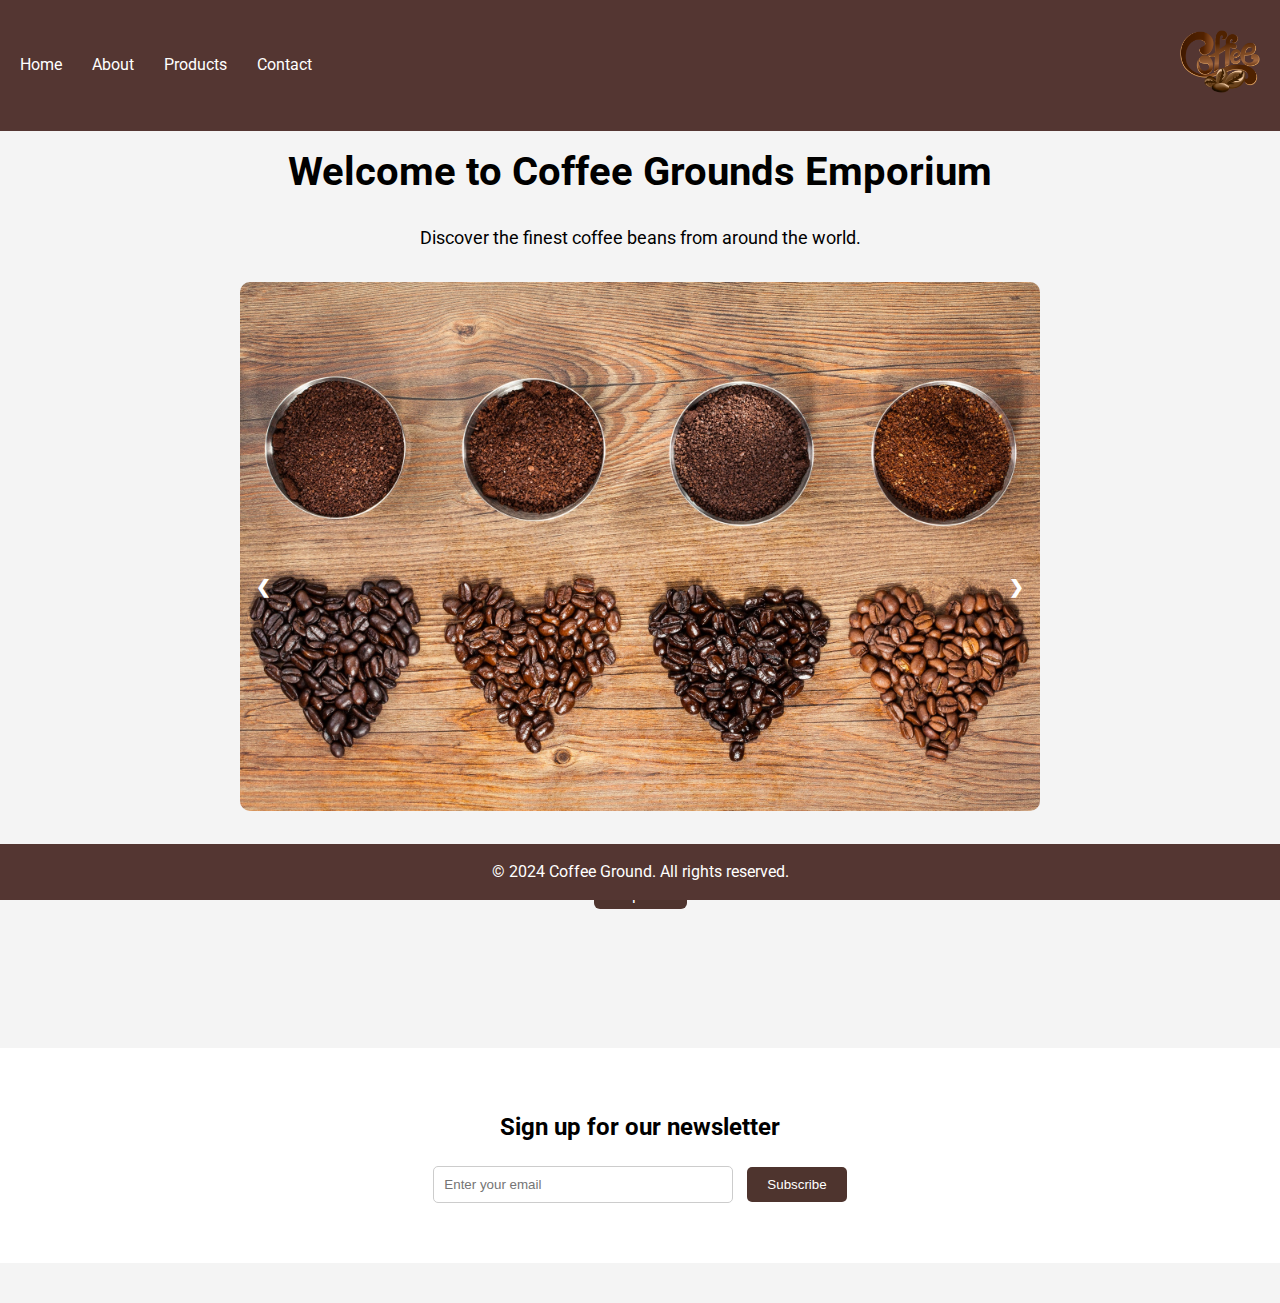
<file: index.html>
<!DOCTYPE html>
<html lang="en">
<head>
    <meta charset="UTF-8">
    <meta name="viewport" content="width=device-width, initial-scale=1.0">
    <title>Coffee Ground</title>
    <link rel="stylesheet" href="style/styles.css">
    <link href="https://fonts.googleapis.com/css2?family=Roboto:wght@400;700&family=Lora:wght@400;700&display=swap" rel="stylesheet">

</head>
<body>
    <header>
        <nav>
            <ul>
                <li><a href="./index.html">Home</a></li>
                <li><a href="./about.html">About</a></li>
                <li><a href="./products.html">Products</a></li>
                <li><a href="./contact.html">Contact</a></li>
            </ul>
        </nav>
        <div class="logo">
            <img src="./images/logocoffeground.png" alt="Coffee Ground Logo">
        </div>
    </header>
    <section class="hero">

        <h1>Welcome to Coffee Grounds Emporium</h1>
        <p>Discover the finest coffee beans from around the world.</p>

        <!-- Slideshow container -->
        <div class="slideshow-container">

            <!-- Full-width images with number and caption text -->
            <div class="mySlides fade">
            <img src="./images/coffee_slide1.jpeg" style="width:80%">
            </div>
        
            <div class="mySlides fade">
            <img src="./images/coffee_slide2.jpg" style="width:80%">
            </div>

            <div class="mySlides fade">
                <img src="./images/coffee_slide3.jpg" style="width:80%">
                </div>
        
            <!-- Next and previous buttons -->
            <a class="prev" onclick="plusSlides(-1)">&#10094;</a>
            <a class="next" onclick="plusSlides(1)">&#10095;</a>
        </div>
        <br>
        
        <!-- The dots/circles -->
        <div style="text-align:center">
            <span class="dot" onclick="currentSlide(1)"></span>
            <span class="dot" onclick="currentSlide(2)"></span>
            <span class="dot" onclick="currentSlide(3)"></span>
        </div>

        <a href="./products.html" class="cta">Shop Now</a>
    </section>
    <div class="newsletter">
        <h2>Sign up for our newsletter</h2>
        <form id="subscribe-form">
            <input type="email" id="email" placeholder="Enter your email" required>
            <button type="submit">Subscribe</button>
        </form>
    </div>
    <footer>
        <p>&copy; 2024 Coffee Ground. All rights reserved.</p>
    </footer>

    <script src="./js/script.js" defer></script> <!-- Reference to the external JavaScript file -->
</body>
</html>
</file>
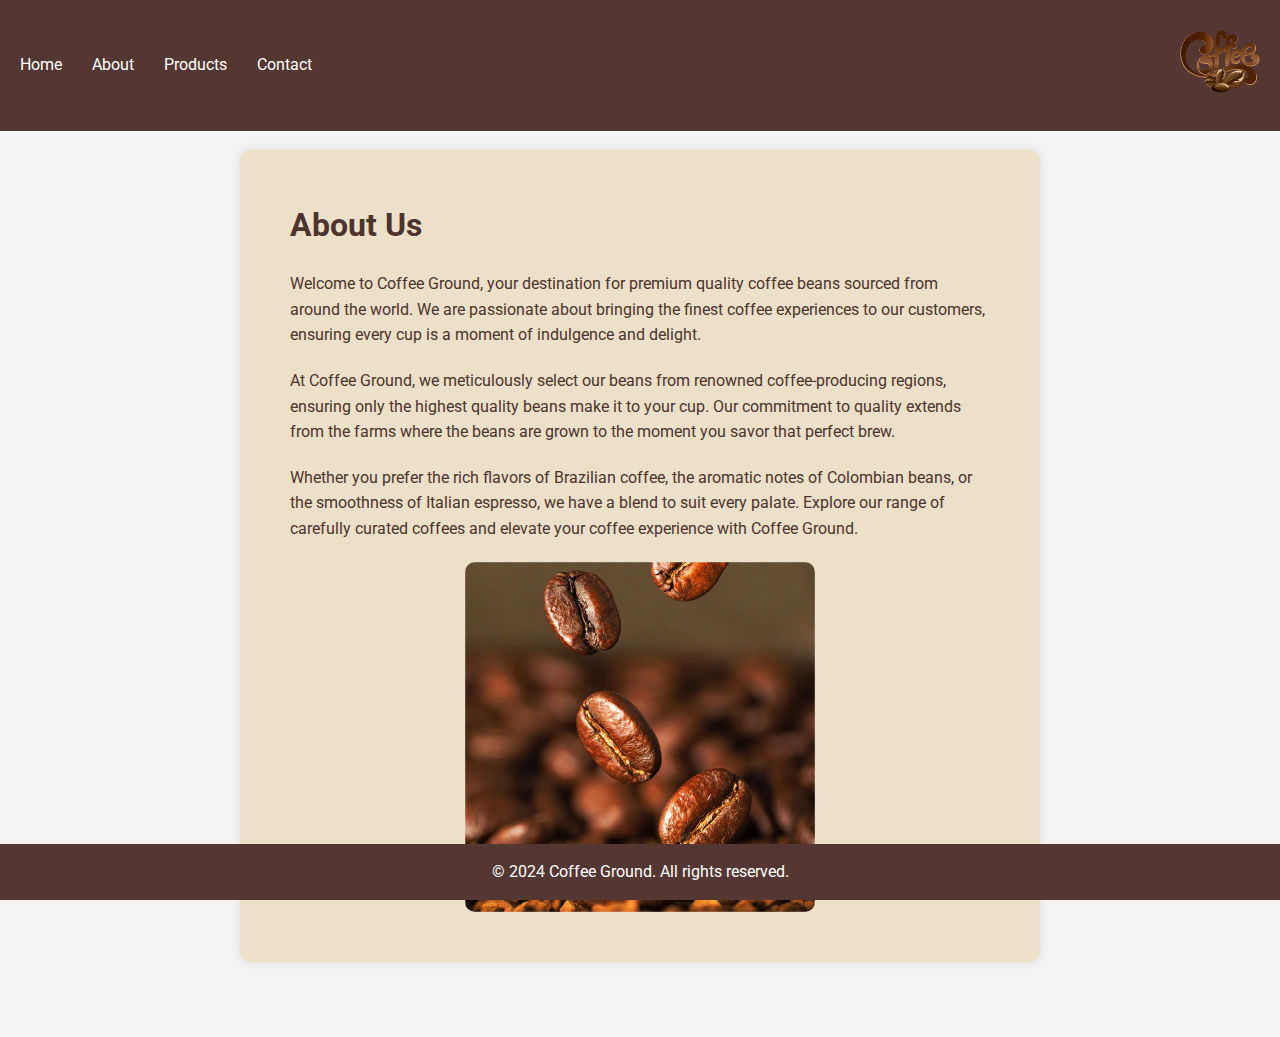
<file: about.html>
<!DOCTYPE html>
<html lang="en">
<head>
    <meta charset="UTF-8">
    <meta name="viewport" content="width=device-width, initial-scale=1.0">
    <title>Coffee Ground</title>
    <link rel="stylesheet" href="style/styles.css">
    <link href="https://fonts.googleapis.com/css2?family=Roboto:wght@400;700&family=Lora:wght@400;700&display=swap" rel="stylesheet">

</head>
<body>
    <header>
        <nav>
            <ul>
                <li><a href="./index.html">Home</a></li>
                <li><a href="./about.html">About</a></li>
                <li><a href="./products.html">Products</a></li>
                <li><a href="./contact.html">Contact</a></li>
            </ul>
        </nav>
        <div class="logo">
            <img src="./images/logocoffeground.png" alt="Coffee Ground Logo">
        </div>
    </header>
    <section class="about">
        <h2>About Us</h2>
        <p>Welcome to Coffee Ground, your destination for premium quality coffee beans sourced from around the world. We are passionate about bringing the finest coffee experiences to our customers, ensuring every cup is a moment of indulgence and delight.</p>
        <p>At Coffee Ground, we meticulously select our beans from renowned coffee-producing regions, ensuring only the highest quality beans make it to your cup. Our commitment to quality extends from the farms where the beans are grown to the moment you savor that perfect brew.</p>
        <p>Whether you prefer the rich flavors of Brazilian coffee, the aromatic notes of Colombian beans, or the smoothness of Italian espresso, we have a blend to suit every palate. Explore our range of carefully curated coffees and elevate your coffee experience with Coffee Ground.</p>
        <img src="./images/grounds.webp">
    </section>
    <footer>
        <p>&copy; 2024 Coffee Ground. All rights reserved.</p>
    </footer>
</body>
</html>
</file>
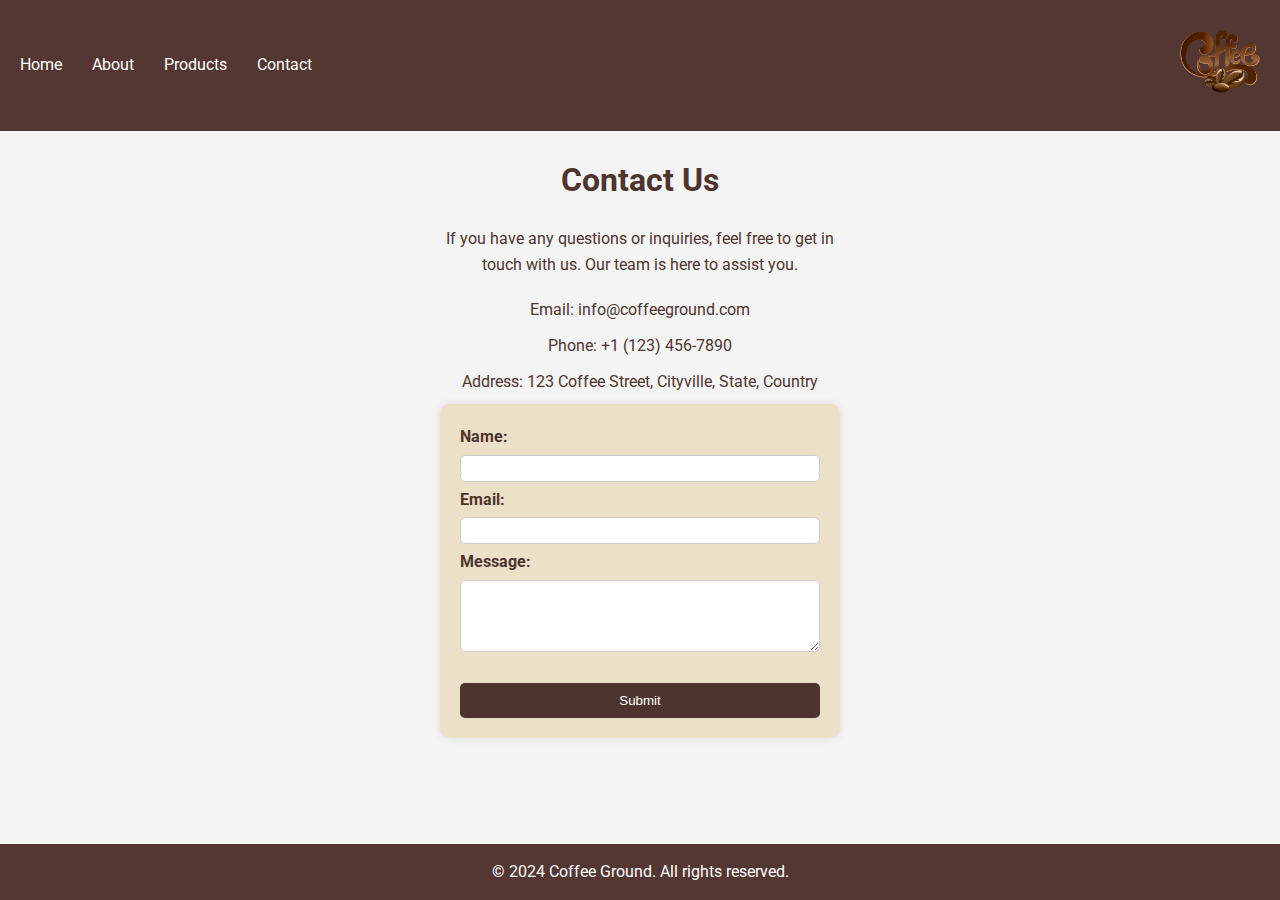
<file: contact.html>
<!DOCTYPE html>
<html lang="en">
<head>
    <meta charset="UTF-8">
    <meta name="viewport" content="width=device-width, initial-scale=1.0">
    <title>Coffee Ground</title>
    <link rel="stylesheet" href="style/styles.css">
    <link href="https://fonts.googleapis.com/css2?family=Roboto:wght@400;700&family=Lora:wght@400;700&display=swap" rel="stylesheet">
</head>
<body>
    <header>
        <nav>
            <ul>
                <li><a href="./index.html">Home</a></li>
                <li><a href="./about.html">About</a></li>
                <li><a href="./products.html">Products</a></li>
                <li><a href="./contact.html">Contact</a></li>
            </ul>
        </nav>
        <div class="logo">
            <img src="./images/logocoffeground.png" alt="Coffee Ground Logo">
        </div>
    </header>
    <section class="contact">
        <div class="contact-info">
            <h1>Contact Us</h1>
            <p>If you have any questions or inquiries, feel free to get in touch with us. Our team is here to assist you.</p>
            <ul>
                <li>Email: info@coffeeground.com</li>
                <li>Phone: +1 (123) 456-7890</li>
                <li>Address: 123 Coffee Street, Cityville, State, Country</li>
            </ul>      
            <div class="contact-form">
                    <form action="#" method="post">
                        <label for="name">Name:</label>
                        <input type="text" id="name" name="name" required>
                        <label for="email">Email:</label>
                        <input type="email" id="email" name="email" required>
                        <label for="message">Message:</label>
                        <textarea id="message" name="message" rows="4" required></textarea><br>
                        <button type="submit">Submit</button>
                    </form>
            </div>
        </div>
    </section>
    <footer>
        <p>&copy; 2024 Coffee Ground. All rights reserved.</p>
    </footer>
</body>
</html>
</file>
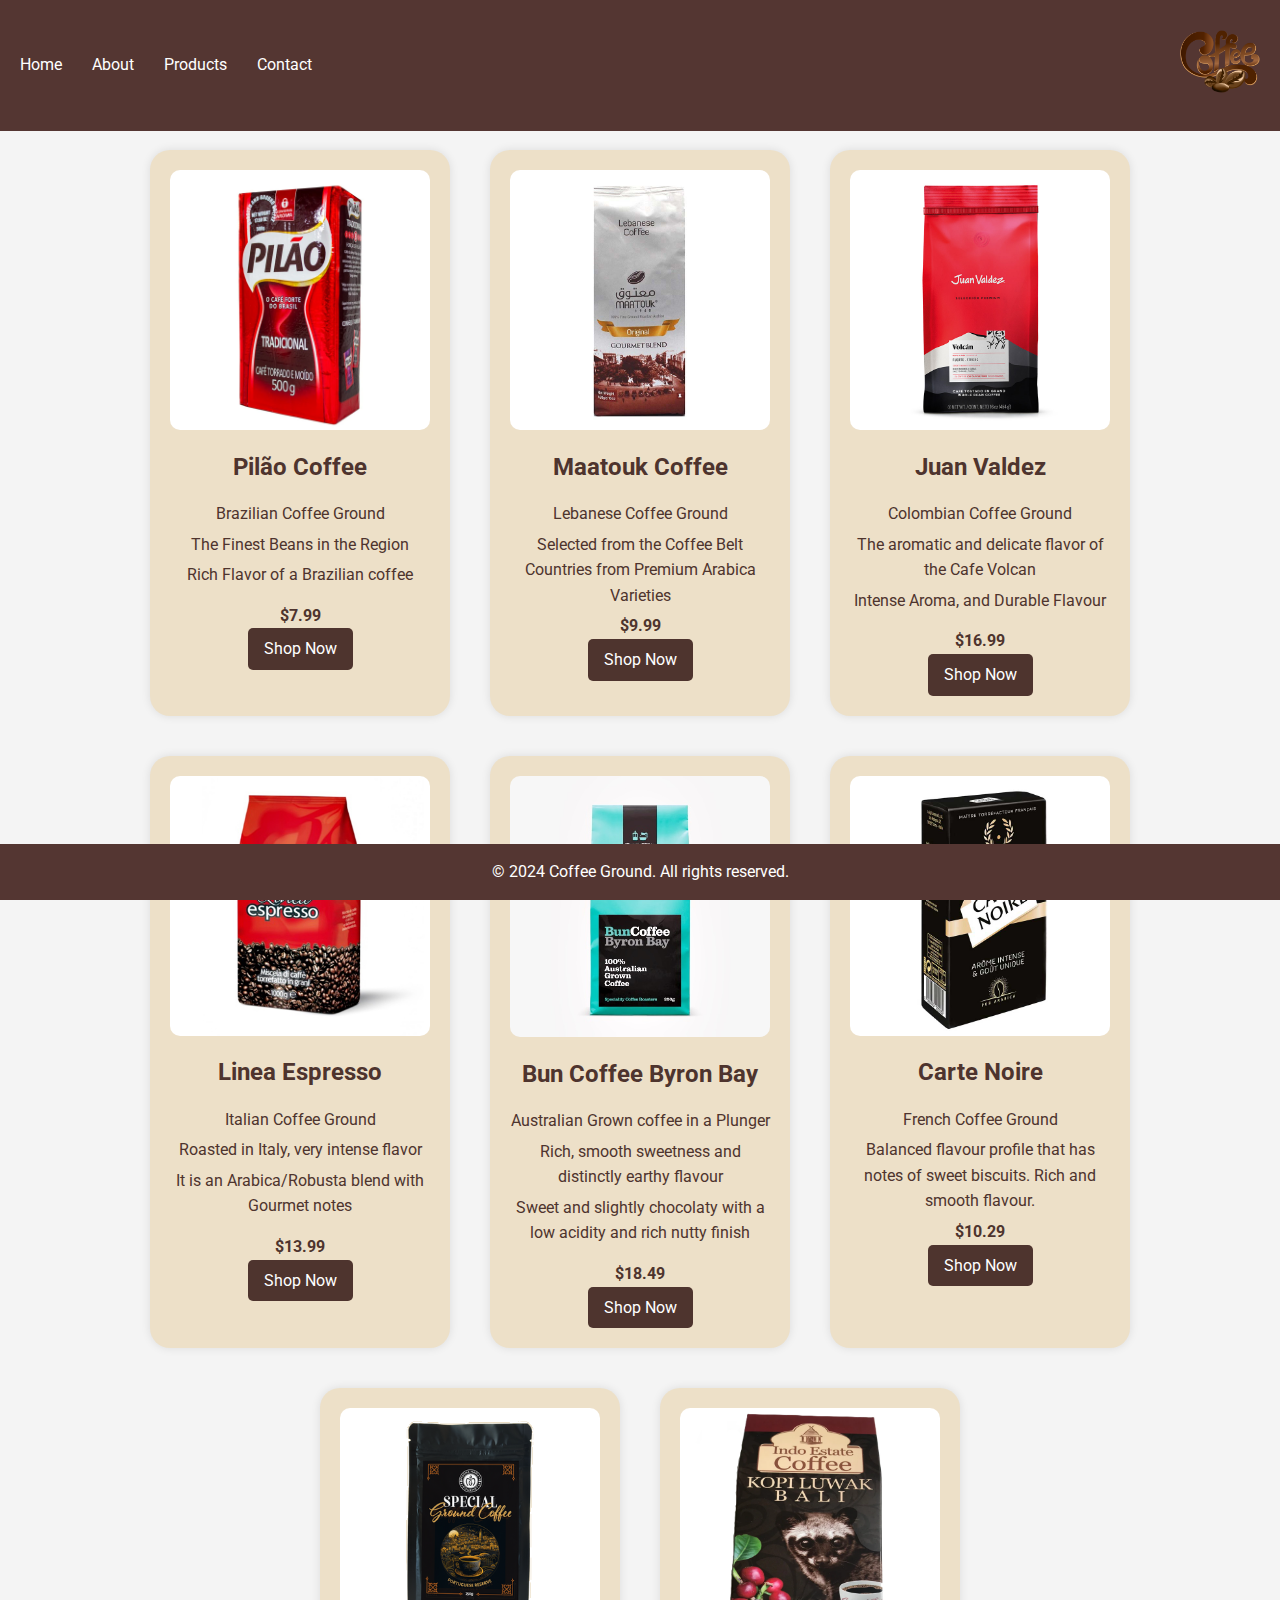
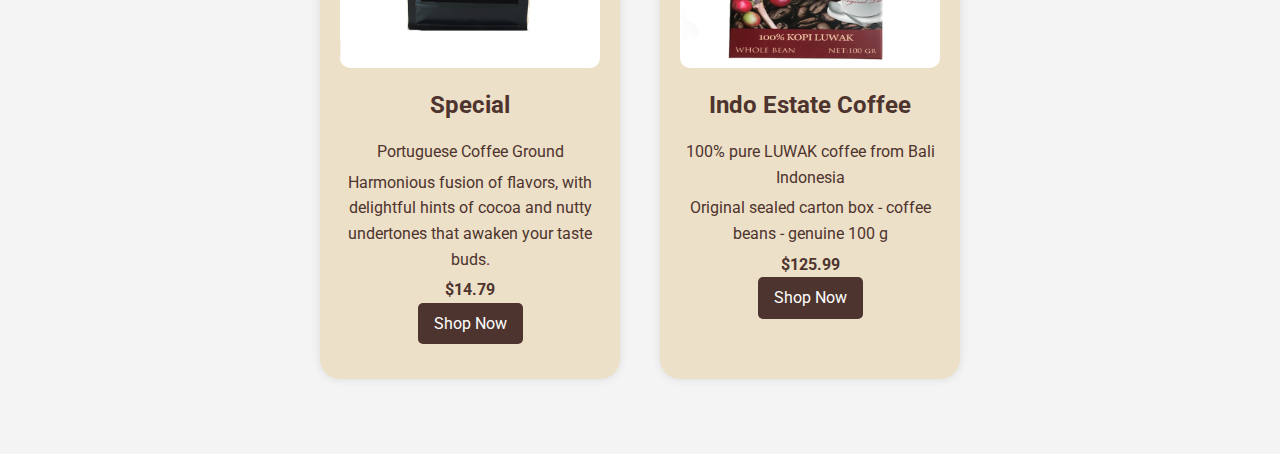
<file: products.html>
<!DOCTYPE html>
<html lang="en">
<head>
    <meta charset="UTF-8">
    <meta name="viewport" content="width=device-width, initial-scale=1.0">
    <title>Coffee Ground</title>
    <link rel="stylesheet" href="style/styles.css">
    <link href="https://fonts.googleapis.com/css2?family=Roboto:wght@400;700&family=Lora:wght@400;700&display=swap" rel="stylesheet">


</head>
<body>
    <header>
        <nav>
            <ul>
                <li><a href="./index.html">Home</a></li>
                <li><a href="./about.html">About</a></li>
                <li><a href="./products.html">Products</a></li>
                <li><a href="./contact.html">Contact</a></li>
            </ul>
        </nav>
        <div class="logo">
            <img src="./images/logocoffeground.png" alt="Coffee Ground Logo">
        </div>
    </header>
    <section class="products">
        <div class="product">
            <img src="./images/braziliancoffe.webp" alt="Brazilian Coffee">
            <h2>Pilão Coffee</h2>
            
            <p>
                <ul>
                    <li>Brazilian Coffee Ground</li>
                    <li>The Finest Beans in the Region</li>
                    <li>Rich Flavor of a Brazilian coffee</li>
                </ul>
            </p>
            <p> <span class="price">$7.99</span></p>
            <a href="#" class="cta">Shop Now</a>
        </div>

        <div class="product">
            <img src="./images/Lebanesecoffe.jpg" alt="Lebanese Coffee">
            <h2>Maatouk Coffee</h2>
            <ul>
                <li>Lebanese Coffee Ground</li>
                <li>Selected from the Coffee Belt 
                    Countries from Premium Arabica Varieties</li>
            <p> <span class="price">$9.99</span></p>
            <a href="#" class="cta">Shop Now</a>
        </div>

        <div class="product">
            <img src="./images/Colombiancoffe.jpg" alt="Colombian Coffee">
            <h2>Juan Valdez</h2>
            <ul>
                <li>Colombian Coffee Ground</li>
                <li>The aromatic and delicate flavor of the Cafe Volcan</li>
                <li>Intense Aroma, and Durable Flavour</li>
            </ul>
               <p> <span class="price">$16.99</span></p>
                <a href="#" class="cta">Shop Now</a>
        </div>

        <div class="product">
            <img src="./images/italiancoffe.jpg" alt="Italian Coffee">
            <h2>Linea Espresso</h2>
            <ul>
                <li>Italian Coffee Ground</li>
                <li>Roasted in Italy, very intense flavor</li>
                <li>It is an Arabica/Robusta blend with Gourmet notes</li>
            </ul>
                <p> <span class="price">$13.99</span></p>
                <a href="#" class="cta">Shop Now</a>
        </div>

        <div class="product">
            <img src="./images/australiancoffe.jpg" alt="Australian Coffee">
            <h2>Bun Coffee Byron Bay</h2>
            <ul>
                <li>Australian Grown coffee in a Plunger</li>
                <li>Rich, smooth sweetness and distinctly earthy flavour</li>
                <li>Sweet and slightly chocolaty with a low acidity and rich nutty finish</li>
            </ul>
               <p> <span class="price">$18.49</span></p>
                <a href="#" class="cta">Shop Now</a>
        </div>

        <div class="product">
            <img src="./images/frenchcoffee.jpg" alt="French Coffee">
            <h2>Carte Noire</h2>
            <ul>
                <li>French Coffee Ground</li>
                <li> Balanced flavour profile that has notes of sweet biscuits.
                    Rich and smooth flavour.
                </li>
            <p> <span class="price">$10.29</span></p>
            <a href="#" class="cta">Shop Now</a>
        </div>

        <div class="product">
            <img src="./images/portuguesecoffee.png" alt="Portuguese Coffee">
            <h2>Special</h2>
            <ul>
                <li>Portuguese Coffee Ground</li>
                <li> Harmonious fusion of flavors, with delightful hints of cocoa and nutty undertones that awaken your taste buds.
                </li>
            <p> <span class="price">$14.79</span></p>
            <a href="#" class="cta">Shop Now</a>
        </div>

        <div class="product">
            <img src="./images/indonesiancoffe.png" alt="Indonesian Coffee">
            <h2>Indo Estate Coffee</h2>
            <ul>
                <li>100% pure LUWAK coffee from Bali Indonesia</li>
                <li>Original sealed carton box - coffee beans - genuine 100 g</li>
            <p> <span class="price">$125.99</span></p>
            <a href="#" class="cta">Shop Now</a>
        </div>


    </section>
    <footer>
        <p>&copy; 2024 Coffee Ground. All rights reserved.</p>
    </footer>
</body>
</html>
</file>
<file: style/styles.css>
/* styles.css */

/* Resetting default margin and padding */
* {
    margin: 0;
    padding: 0;
    box-sizing: border-box;
}

/* Slideshow container */
.slideshow-container {
    max-width: 1000px;
    position: relative;
    margin: auto;
  }
  
  /* Hide the images by default */
  .mySlides {
    display: none;
  }
  
  /* Next & previous buttons */
  .prev, .next {
    cursor: pointer;
    position: absolute;
    top: 50%;
    width: auto;
    margin: 10px 100px 15px -400px;
    padding: 16px;
    color: white;
    font-weight: bold;
    font-size: 18px;
    transition: 0.6s ease;
    border-radius: 0 3px 3px 0;
    user-select: none;
  }
  
  /* Position the "next button" to the right */
  .next {
    right: 0;
    border-radius: 3px 0 0 3px;
  }
  
  /* On hover, add a black background color with a little bit see-through */
  .prev:hover, .next:hover {
    background-color: rgba(0,0,0,0.8);
  }
  
  /* Caption text */
  .text {
    color: #f2f2f2;
    font-size: 15px;
    padding: 8px 12px;
    position: absolute;
    bottom: 8px;
    width: 100%;
    text-align: center;
  }
  
  /* The dots/bullets/indicators */
  .dot {
    cursor: pointer;
    height: 15px;
    width: 15px;
    margin: 0 2px;
    background-color: #bbb;
    border-radius: 50%;
    display: inline-block;
    transition: background-color 0.6s ease;
  }
  
  .active, .dot:hover {
    background-color: #717171;
  }
  
  /* Fading animation */
  .fade {
    animation-name: fade;
    animation-duration: 1s;
  }
  
  @keyframes fade {
    from {opacity: .2}
    to {opacity: 1}
  }

/* Body styles */
body {
    font-family: 'Roboto', sans-serif;
    line-height: 1.6;
    background-color: #f4f4f4;
}

/* Header styles */
header {
    background-color: #543632;
    color: #fff;
    padding: 30px 20px; /* Increase padding for header */
    display: flex;
    justify-content: space-between;
    align-items: center;
    position: fixed;
    width: 100%;
    top: 0;
    z-index: 1000; /* Ensure header is on top */
}

nav ul {
    list-style-type: none;
    display: flex;
}

nav ul li {
    margin-right: 30px; /* Increase margin between nav items */
}

nav ul li a {
    color: #fff;
    text-decoration: none;
}

.logo img {
    width: 80px; 
}

/* Footer styles */
footer {
    background-color: #543632;
    color: #fff;
    text-align: center;
    padding: 15px 20px; /* Increase padding for footer */
    position: fixed;
    width: 100%;
    bottom: 0;
}

/* Hero section styles */
.hero {
    text-align: center;
    padding: 140px 20px;
}

.hero h1 {
    font-size: 2.5rem;
    margin-bottom: 20px;
}

.hero p {
    font-size: 1.1rem;
    margin-bottom: 30px;
}

.hero img {
    width: 50%; /* Image occupies 60% of the screen */
    height: auto;
    border-radius: 10px;
    display: block;
    margin: 0 auto; /* Center the image */
    margin-bottom: 20px; /* Add space below the image */
}

.cta {
    display: flexbox;
    background-color: #4e342e;
    color: #fff;

    padding: 5px 10px; 
    text-decoration: none;
    border-radius: 6px;
    transition: background-color 0.3s ease;
}

.cta:hover {
    background-color: #6d4c41;
}

/* Newsletter section styles */
.newsletter {
    background-color: #fff;
    text-align: center;
    padding: 60px 50px;
    margin-bottom: 40px; 
}

.newsletter h2 {
    font-size: 1.5rem;
    margin-bottom: 20px;
}

#subscribe-form {
    margin-top: 20px;
}

#subscribe-form input[type="email"] {
    padding: 10px;
    width: 300px;
    border: 1px solid #ccc;
    border-radius: 5px;
    margin-right: 10px;
}

#subscribe-form button {
    padding: 10px 20px;
    background-color: #4e342e;
    color: #fff;
    border: none;
    border-radius: 5px;
    cursor: pointer;
    transition: background-color 0.3s ease;
}

#subscribe-form button:hover {
    background-color: #6d4c41;
}

/* About section styles */
.about {
    max-width: 800px;
    margin: 150px auto 75px; /* Increase top margin and decrease bottom margin */
    padding: 50px;
    background-color: #ede0c8; /* Light brown */
    border-radius: 10px;
    box-shadow: 0 0 10px rgba(0, 0, 0, 0.1);
}

.about h2 {
    font-size: 2rem;
    margin-bottom: 20px;
    color: #4e342e; /* Dark brown */
}

.about p {
    margin-bottom: 20px;
    color: #4e342e; /* Dark brown */
}

.about img {
    max-width: 50%; /* Decrease image size */
    height: auto;
    border-radius: 10px;
    display: block;
    margin: 0 auto; /* Center image */
    margin-top: 20px; /* Add space above the image */
}

/* Contact section styles */
.contact {
    display: flex;
    justify-content: center;
    align-items: center;
    padding: 80px 20px 20px; /* Adjust top padding for fixed header */
}

.contact-info {
    margin-top: 75px;
    max-width: 400px;
    text-align: center;
}

.contact-info h1 {
    margin-bottom: 20px;
    color: #4e342e; /* Dark brown */
}

.contact-info p {
    margin-bottom: 20px;
    color: #4e342e; /* Dark brown */
}

.contact-info ul {
    list-style-type: none;
    padding-left: 0;
}

.contact-info ul li {
    margin-bottom: 10px;
    color: #4e342e; /* Dark brown */
}

.contact-form {
    margin-bottom: 55px;
    max-width: 400px;
    padding: 20px;
    background-color: #ede0c8; /* Light brown */
    border-radius: 10px;
    box-shadow: 0 0 10px rgba(0, 0, 0, 0.1);
    text-align: center;
}

.contact-form h2 {
    margin-bottom: 20px;
    color: #4e342e; /* Dark brown */
}

.contact-form form {
    display: flex;
    flex-direction: column;
}

.contact-form label {
    font-weight: bold;
    margin-bottom: 5px;
    text-align: left;
    color: #4e342e; /* Dark brown */
}

.contact-form input[type="text"],
.contact-form input[type="email"],
.contact-form textarea {
    padding: 5px;
    margin-bottom: 5px; 
    border: 1px solid #ccc;
    border-radius: 5px;
}

.contact-form button {
    padding: 10px 20px;
    background-color: #4e342e; /* Dark brown */
    color: #fff;
    border: none;
    border-radius: 5px;
    cursor: pointer;
    transition: background-color 0.3s ease;
}

.contact-form button:hover {
    background-color: #6d4c41; /* Darker brown */
}

/* Products section styles */
.products {
    display: flex;
    flex-wrap: wrap;
    justify-content: center;
    gap: 40px;
    padding: 150px 20px 75px; /* Increase top padding */
}

/* Product styles */
.product {
    background-color: #ede0c8; /* Light brown */
    border-radius: 20px;
    box-shadow: 0 0 10px rgba(0, 0, 0, 0.1);
    padding: 20px;
    text-align: center;
    width: 300px;
}

.product img {
    max-width: 100%;
    height: auto;
    border-radius: 10px;
}

.product h2 {
    margin-top: 10px;
    margin-bottom: 15px;
    color: #4e342e; /* Dark brown */
}

.product ul {
    list-style-type: none;
    margin-bottom: 15px;
    color: #4e342e; /* Dark brown */
}

.product ul li {
    margin-bottom: 5px;
}

.product .price {
    font-weight: bold;
    color: #4e342e; /* Dark brown */
}

.product .cta {
    display: inline-block;
    background-color: #4e342e; /* Darkest Brown */
    color: #fff;
    padding: 8px 16px; /* Smaller padding for button */
    text-decoration: none;
    border-radius: 5px;
    transition: background-color 0.3s ease;
}

.product .cta:hover {
    background-color: #6d4c41; /* Dark brown */
}


@media only screen and (max-width: 768px) {
    /* Styles for screens smaller than 768px (e.g., tablets and mobile devices) */
    header {
        padding: 10px;
    }
    .product {
        width: 45%; /* Adjusted width for smaller screens */
        margin: 10px;
    }
}
</file>
